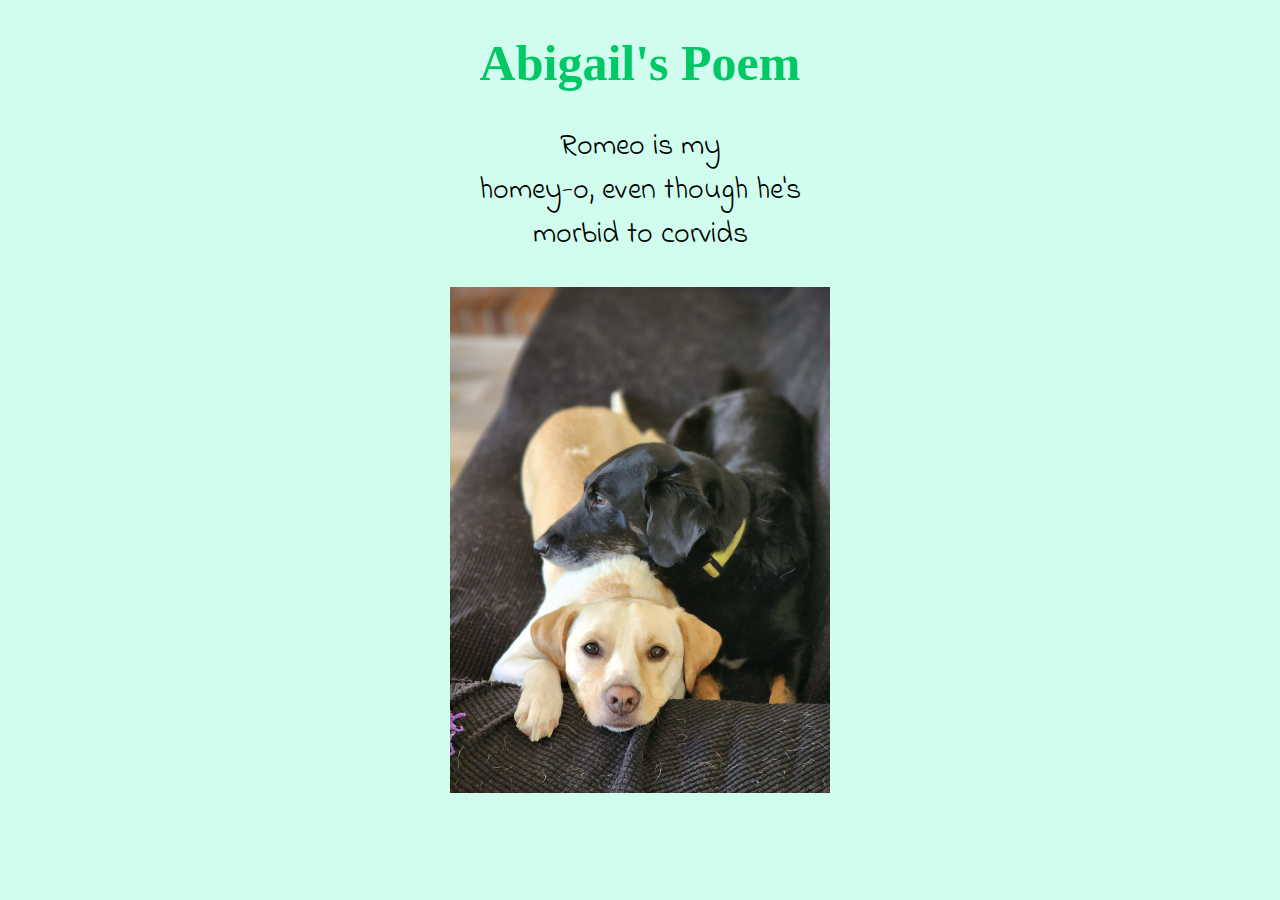
<file: Project 13 - Poem Website/index.html>
<!DOCTYPE html>
<html lang="en">

<head>
  <meta charset="UTF-8">
  <meta http-equiv="X-UA-Compatible" content="IE=edge">
  <meta name="viewport" content="width=device-width, initial-scale=1.0">

  <!--This is the title at the top of your browser tab. Search engines will also use this to display to users-->
  <title>Luna Moon's Poem</title>
  <!--This tag brings in the CSS you write to add style to your webpage-->
  <link rel="stylesheet" href="main.css" />
  <!--This tag brings in the JavaScript you write to add behavior to your webpage-->
  <script src="app.js"></script>
</head>

<body>
  <h1>
    Abigail's Poem
  </h1>
  <p>
    Romeo is my
    <br>
    homey-o, even though he's
    <br>
    morbid to corvids
  </p>
  <img src="Romeo&Luna.jpg"></img>
</body>

</html>
</file>
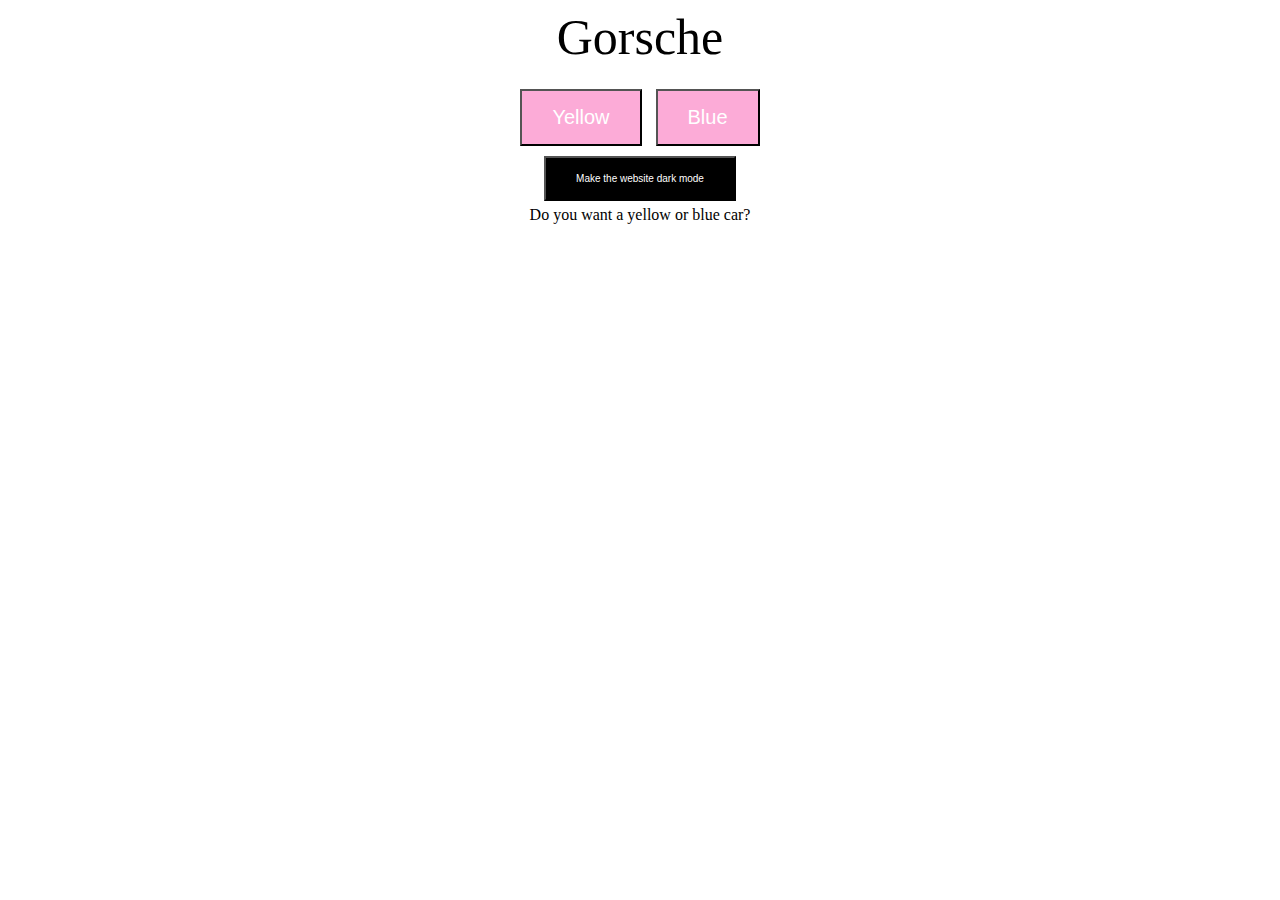
<file: Project 14 - Business Website/example/index.html>
<!DOCTYPE html>
<html lang="en">

<head>
  <meta charset="UTF-8">
  <meta http-equiv="X-UA-Compatible" content="IE=edge">
  <meta name="viewport" content="width=device-width, initial-scale=1.0">

  <title>Gorsche</title>
  <link rel="stylesheet" href="main.css" />
  <script src="app.js"></script>
</head>
<body>
  <header>Gorsche</header>
  <br>
  <button onclick="yellowCar()">Yellow</button>
  <button onclick="blueCar()">Blue</button>
  <br>
  <button id="darkMode" onclick="darkMode()">Make the website dark mode</button>
  
  <div id="defaultContent">
    Do you want a yellow or blue car?
  </div>
  <div id="yellowCar">
    <img src='yellowporsche.jpg'></img>
    <p>You picked a yellow car. This is a Gorsche 912!</p>
  </div>
  <div id="blueCar">
    <img
      src='blueporsche.jpg'></img>
    <p>You picked a blue car. This is a Gorsche Raycan!</p>
  </div>

</body>
</file>
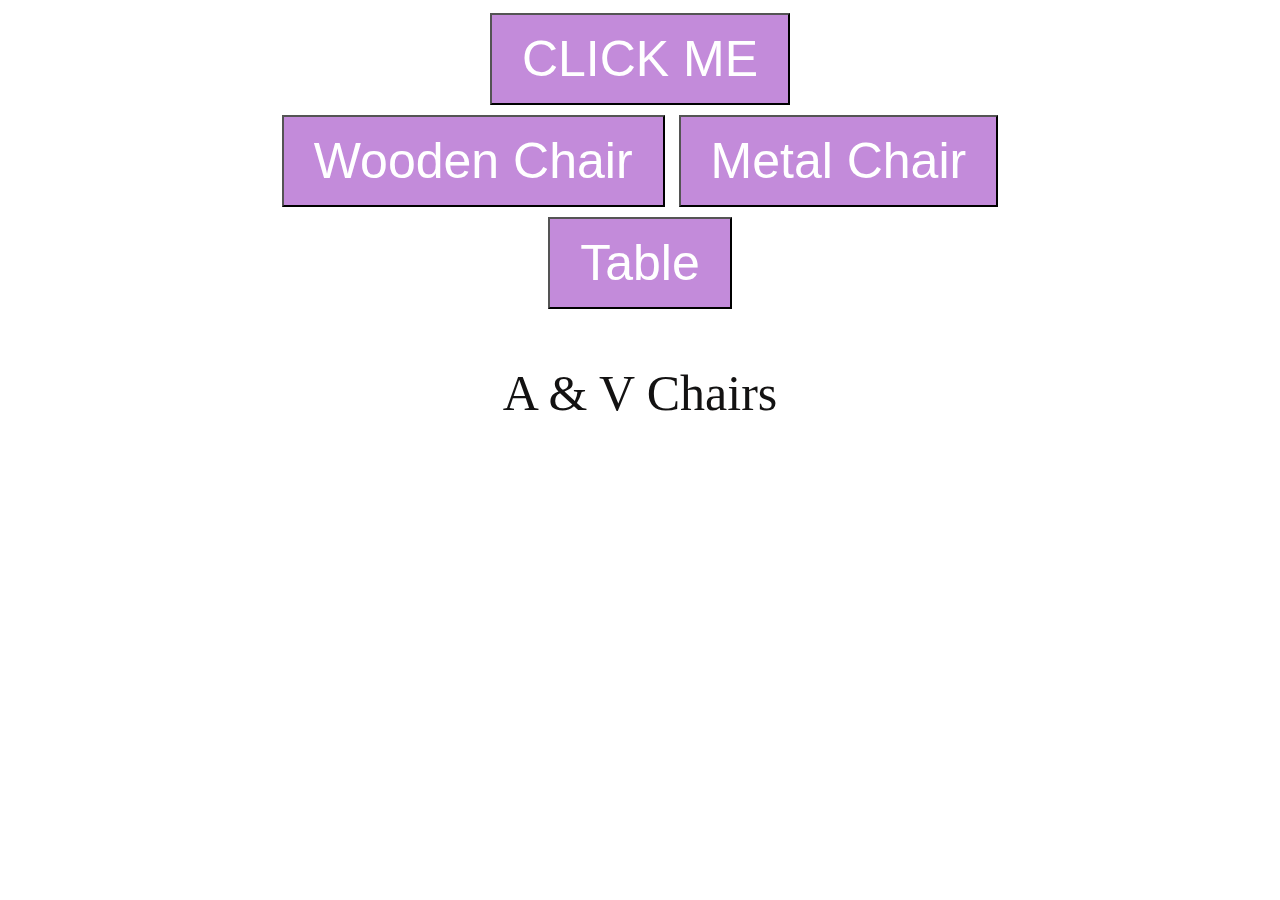
<file: Project 14 - Business Website/student/index.html>
<!DOCTYPE html>
<html lang="en">

<head>
  <meta charset="UTF-8">
  <meta http-equiv="X-UA-Compatible" content="IE=edge">
  <meta name="viewport" content="width=device-width, initial-scale=1.0">

  <!--This is the title at the top of your browser tab. Search engines will also use this to display to users-->
  <title>Chair Website</title>
  <!--This tag brings in the CSS you write to add style to your webpage-->
  <link rel="stylesheet" href="main.css" />
  <!--This tag brings in the JavaScript you write to add behavior to your webpage-->
  <script src="app.js"></script>
</head>
<body>
  <button onclick="secretMessage()">CLICK ME</button>
  <br>
  <button onclick="WoodenChair()">Wooden Chair</button>
  <button onclick="MetalChair()">Metal Chair</button>
  <br>
  <button onclick="table()">Table</button>
  
  <div id="defaultContent">
    <p>A & V Chairs</p>
  </div>
  <div id="metalChair">
    <img src='metalchair.png'></img>
    <p>This is our sleek metal chair</p>
    <p>Purchase today!</p>
  </div>
  <div id="woodenChair">
    <img src='woodenchair.png'></img>
    <p>This is our classic wooden chair</p>
    <p>Purchase today!</p>
  </div>
  <div id="table">
    <img src='table.png'></img>
    <p>This is a table!</p>
  </div>

</body>
</file>
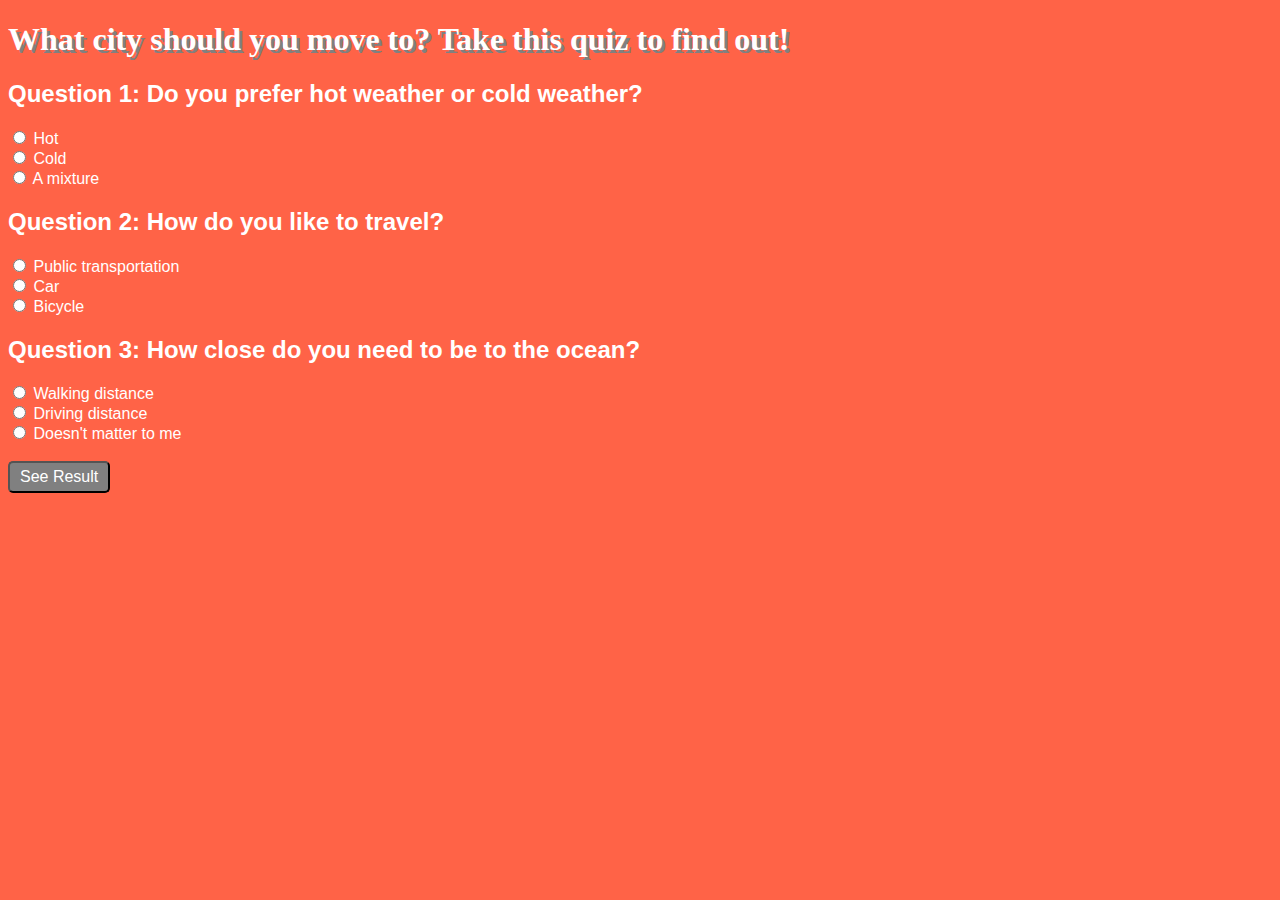
<file: Project 15 - Quiz Website/example/index.html>
<!DOCTYPE html>
<html lang="en">

<head>
  <meta charset="UTF-8">
  <meta http-equiv="X-UA-Compatible" content="IE=edge">
  <meta name="viewport" content="width=device-width, initial-scale=1.0">

  <!--This is the title at the top of your browser tab. Search engines will also use this to display to users-->
  <title>Quiz Website</title>
  <!--This tag brings in the CSS you write to add style to your webpage-->
  <link rel="stylesheet" href="main.css" />
  <!--This tag brings in the JavaScript you write to add behavior to your webpage-->
  <script src="app.js"></script>
</head>

<body>
  <h1>What city should you move to? Take this quiz to find out!</h1>

  <h2>Question 1: Do you prefer hot weather or cold weather?</h2>
  <input type="radio" name="temp" id="hot">
  <label>Hot</label><br>
  <input type="radio" name="temp" id="cold">
  <label>Cold</label><br>
  <input type="radio" name="temp" id="mix">
  <label>A mixture</label>

  <h2>Question 2: How do you like to travel?</h2>
  <input type="radio" name="travel" id="bus">
  <label>Public transportation</label><br>
  <input type="radio" name="travel" id="car">
  <label>Car</label><br>
  <input type="radio" name="travel" id="bike">
  <label>Bicycle</label>

  <h2>Question 3: How close do you need to be to the ocean?</h2>
  <input type="radio" name="ocean" id="walk">
  <label>Walking distance</label><br>
  <input type="radio" name="ocean" id="drive">
  <label>Driving distance</label><br>
  <input type="radio" name="ocean" id="notclose">
  <label>Doesn't matter to me</label><br><br>

  <button onclick="seeResult()">See Result</button>
  <div id="LAResult">
    <h1>You should move to... Los Angeles!</h1>
    <img src='LA.avif'>
  </div>
  <div id="SeattleResult">
    <h1>You should move to... Seattle!</h1>
    <img src='Seattle.jpeg'>
  </div>
  <div id="MiamiResult">
    <h1>You should move to... Miami!</h1>
    <img src='Miami.jpg'>
  </div>
  <div id="ChicagoResult">
    <h1>You should move to... Chicago!</h1>
    <img
      src='Chicago.jpeg'>
  </div>


</body>
</file>
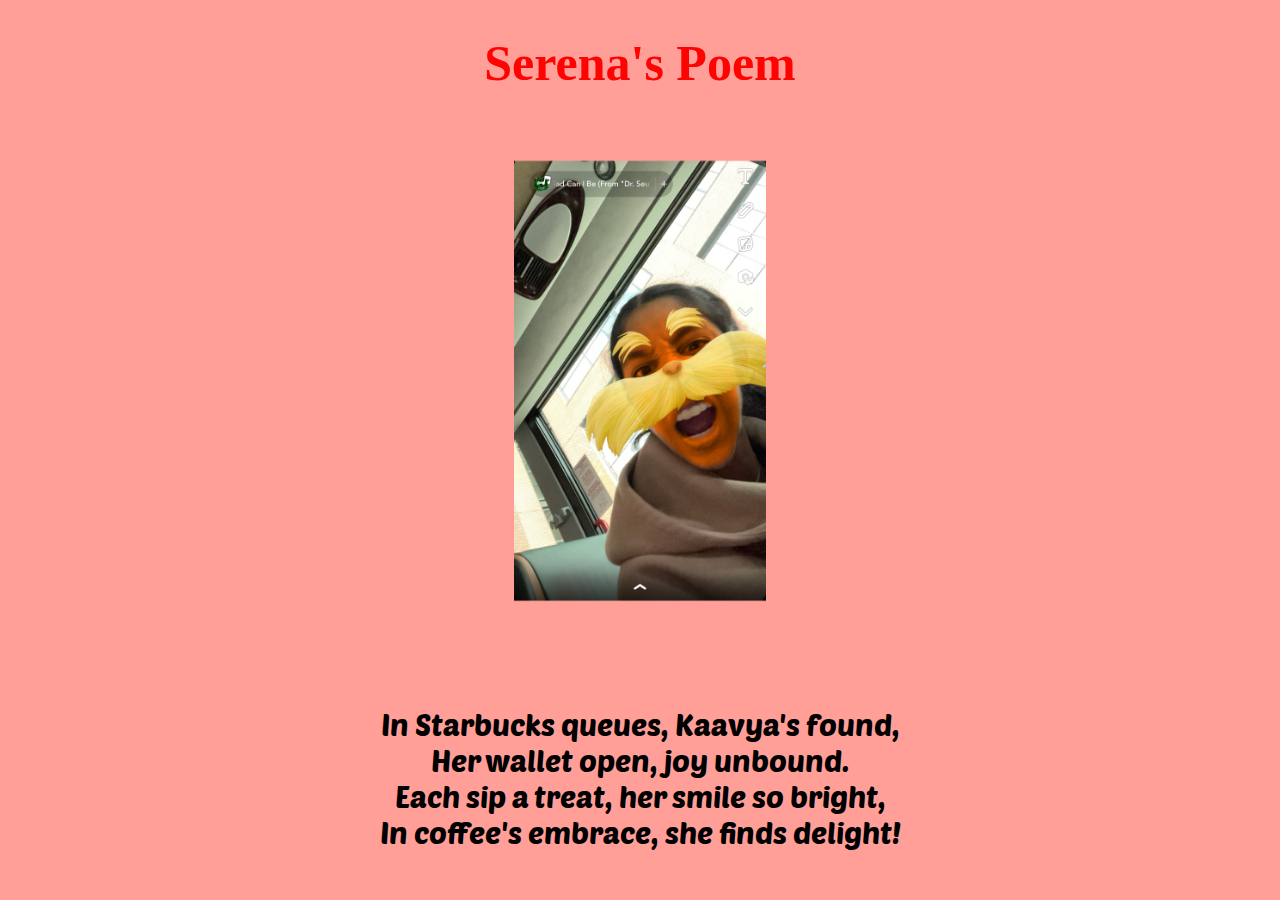
<file: Project 13 - Poem Website/example/Serena's/index.html>
<!DOCTYPE html>
<html lang="en">

<head>
  <meta charset="UTF-8">
  <meta http-equiv="X-UA-Compatible" content="IE=edge">
  <meta name="viewport" content="width=device-width, initial-scale=1.0">

  <!--This is the title at the top of your browser tab. Search engines will also use this to display to users-->
  <title>Serena's Poem</title>
  <!--This tag brings in the CSS you write to add style to your webpage-->
  <link rel="stylesheet" href="main.css" />
  <!--This tag brings in the JavaScript you write to add behavior to your webpage-->
  <script src="app.js"></script>
</head>

<body>
  <h1>
    Serena's Poem
  </h1>
  <img src="KaayvaPhoto.png"></img>
  <p>
    In Starbucks queues, Kaavya's found,
    <br>
    Her wallet open, joy unbound.
    <br>
    Each sip a treat, her smile so bright,
    <br>
    In coffee's embrace, she finds delight!
  </p>
</body>

</html>
</file>
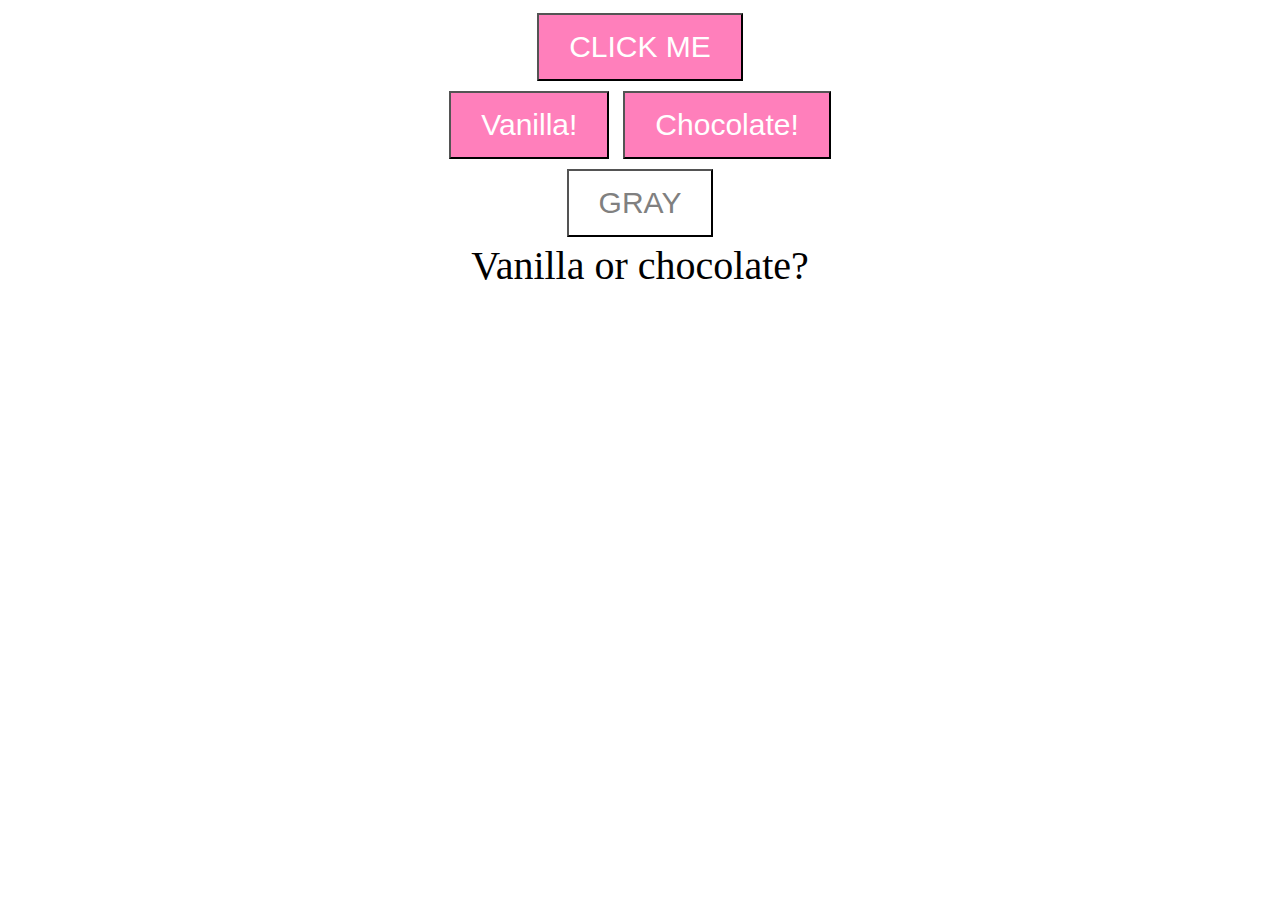
<file: Project 14 - Business Website/example/Project 14 - Serena/index.html>
<!DOCTYPE html>
<html lang="en">

<head>
  <meta charset="UTF-8">
  <meta http-equiv="X-UA-Compatible" content="IE=edge">
  <meta name="viewport" content="width=device-width, initial-scale=1.0">

  <!--This is the title at the top of your browser tab. Search engines will also use this to display to users-->
  <title>Business Website</title>
  <!--This tag brings in the CSS you write to add style to your webpage-->
  <link rel="stylesheet" href="main.css" />
  <!--This tag brings in the JavaScript you write to add behavior to your webpage-->
  <script src="app.js"></script>
</head>
<body>
  <button onclick="secretMessage()">CLICK ME</button>
  <br>
  <button onclick="vanillaIcecream()">Vanilla!</button>
  <button onclick="chocolateIcecream()">Chocolate!</button>
  <br>
  <button id="grayButton" onclick="grayBackground()">GRAY</button>
  
  <div id="defaultContent">
    Vanilla or chocolate?
  </div>
  <div id="vanillaIcecream">
    <img src='homemade-vanilla-ice-cream-1.webp'></img>
    <p>Vanilla!!</p>
  </div>
  <div id="chocolateIcecream">
    <img
      src='chocolate.jpg'></img>
    <p>Chocolate!!</p>
  </div>

</body>
</file>
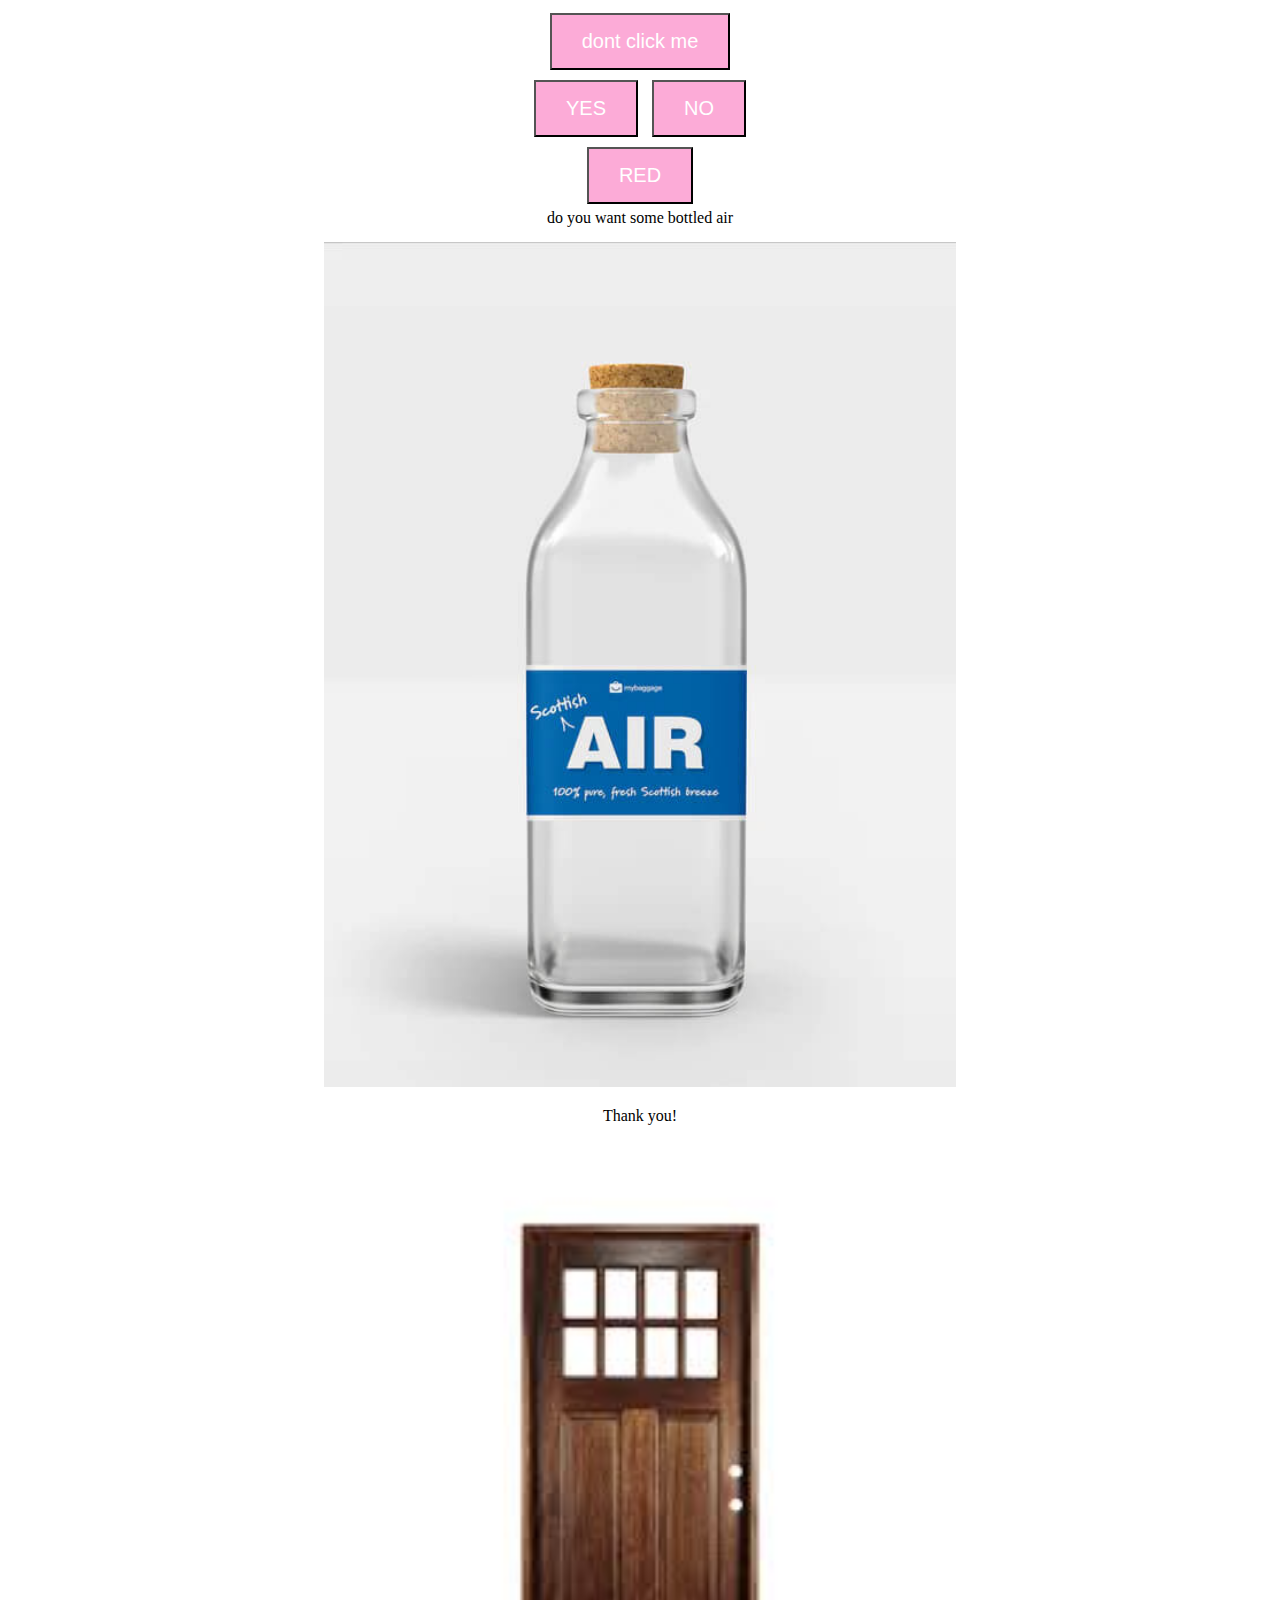
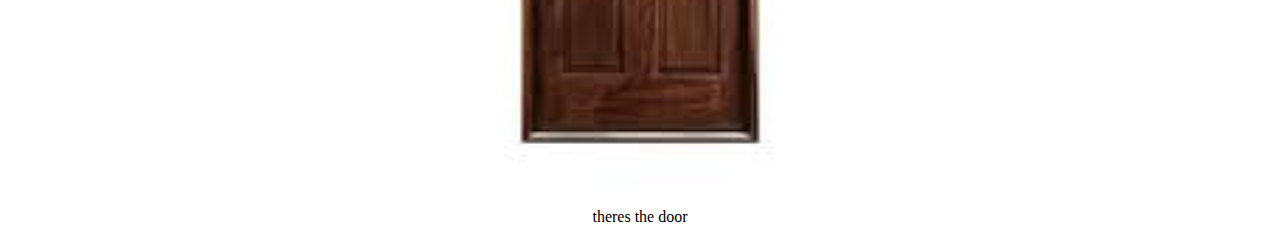
<file: Project 14 - Business Website/example/website.html>
<!DOCTYPE html>
<html lang="en">

<head>
  <meta charset="UTF-8">
  <meta http-equiv="X-UA-Compatible" content="IE=edge">
  <meta name="viewport" content="width=device-width, initial-scale=1.0">

  <!--This is the title at the top of your browser tab. Search engines will also use this to display to users-->
  <title>Business Website</title>
  <!--This tag brings in the CSS you write to add style to your webpage-->
  <link rel="stylesheet" href="main.css" />
  <!--This tag brings in the JavaScript you write to add behavior to your webpage-->
  <script src="app.js"></script>
</head>
<body>
  <button onclick="secretMessage()">dont click me</button>
  <br>
  <button onclick="displayDog()">YES    </button>
  <button onclick="displayCat()">NO</button>
  <br>
  <button id="GreenButton" onclick="GreenBackground()">RED</button>
  
  <div id="defaultContent">
   do you want some bottled air
  </div>
  <div id="YesContent">
    <img src='Yes.jpg'></img>
    <p>Thank you!</p>
  </div>
  <div id="NoContent">
    <img
      src='No.jpg'></img>
    <p>theres the door</p>
  </div>

</body>
</file>
<file: Project 13 - Poem Website/main.css>
@import url(https://fonts.googleapis.com/css?family=Indie+Flower);

body {
  background: rgba(100, 250, 200, 0.3);
  text-align: center;
}

h1 {
  font-size: 50px;
  color: rgba(0, 200, 100, 1);
}

p {
  font-size: 30px;
  font-family: 'Indie Flower';
}

img {
  width: 30%;
}
</file>
<file: Project 14 - Business Website/example/main.css>
body {
  text-align: center;
}

header {
  font-size: 50px;
  text-emphasis-color: rgb(252, 171, 215);
}

img {
  width: 50%;
  height: 50%;
  margin-top: 15px;
}

button {
  background-color: rgb(252, 171, 215);
  color: white;
  font-size: 20px;
  margin: 5px;
  padding: 15px 30px;
}

#darkMode {
  background-color: rgb(0, 0, 0);
  color: black;
  text-emphasis-color: white;
  color: white;
  font-size: 10px;
  margin: 5px;
}

#defaultContent {
  display: block;
}

#yellowCar {
  display: none;
}

#blueCar {
  display: none;
}
</file>
<file: Project 14 - Business Website/student/main.css>
body {
  text-align: center;
}

img {
  width: 50%;
  height: 50%;
  margin-top: 15px;
}

button {
  background-color: rgb(195, 139, 218);
  color: white;
  font-size: 50px;
  margin: 5px;
  padding: 15px 30px;
}
p {
  color: rgb(19, 18, 18);
  font-size: 50px;
}

#table {
  display: none;
}

#defaultContent {
  display: block;
}

#metalChair {
  display: none;
}

#woodenChair {
  display: none;
}
</file>
<file: Project 15 - Quiz Website/example/main.css>
body {
  font-family: arial;
  background-color: tomato;
  color: white;
}

img {
  width: 50%;
  border: 10px double white;
}

h1 {
  text-shadow: 3px 3px gray;
  font-family: 'Franklin Gothic Medium';
}

button {
  background-color: gray;
  color: white;
  padding: 5px 10px;
  font-size: 16px;
  border-radius: 5px;
}

#LAResult,
#SeattleResult,
#MiamiResult,
#ChicagoResult {
  display: none;
}
</file>
<file: Project 13 - Poem Website/example/Serena's/main.css>
@import url(https://fonts.googleapis.com/css2?family=Poetsen+One&display=swap);

body {
  background: rgba(255, 139, 131, 0.833);
  text-align: center;
}

h1 {
  font-size: 50px;
  color: rgb(255, 2, 2);
}

p {
  font-size: 30px;
  font-family: 'Poetsen One';
}

img {
  width: 20%;

}
</file>
<file: Project 14 - Business Website/example/Project 14 - Serena/main.css>
body {
    text-align: center;
  }
  
  img {
    width: 50%;
    height: 50%;
    margin-top: 15px;
  }
  
  button {
    background-color: rgb(255, 127, 187);
    color: white;
    font-size: 30px;
    margin: 5px;
    padding: 15px 30px;
  }
  
  #grayButton {
    background-color: white;
    color: gray;
    font-size: 30px;
    margin: 5px;
  }
  
  #defaultContent {
    display: block;
    font-size: 40px;
  }
  
  #vanillaIcecream {
    display: none;
    font-size: 50px;
  }
  
  #chocolateIcecream {
    display: none;
    font-size: 50px;
  }
</file>
